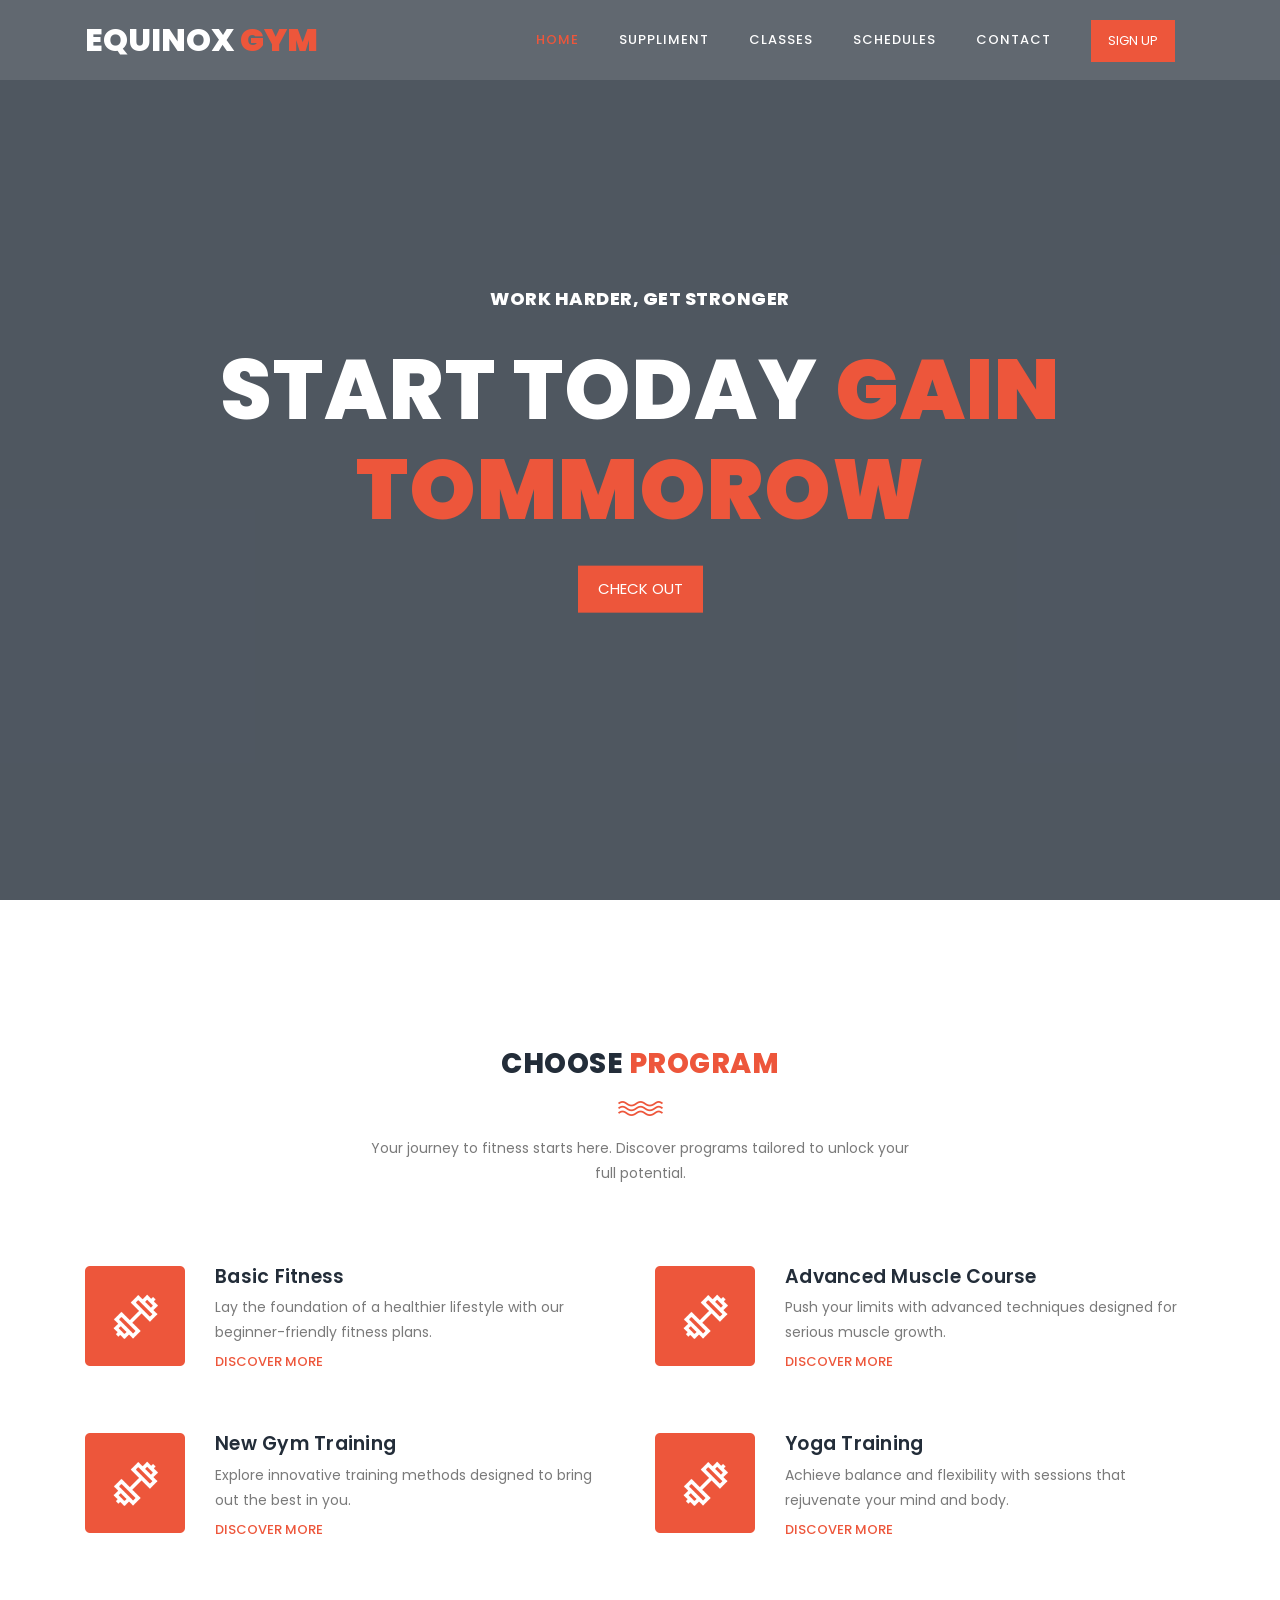
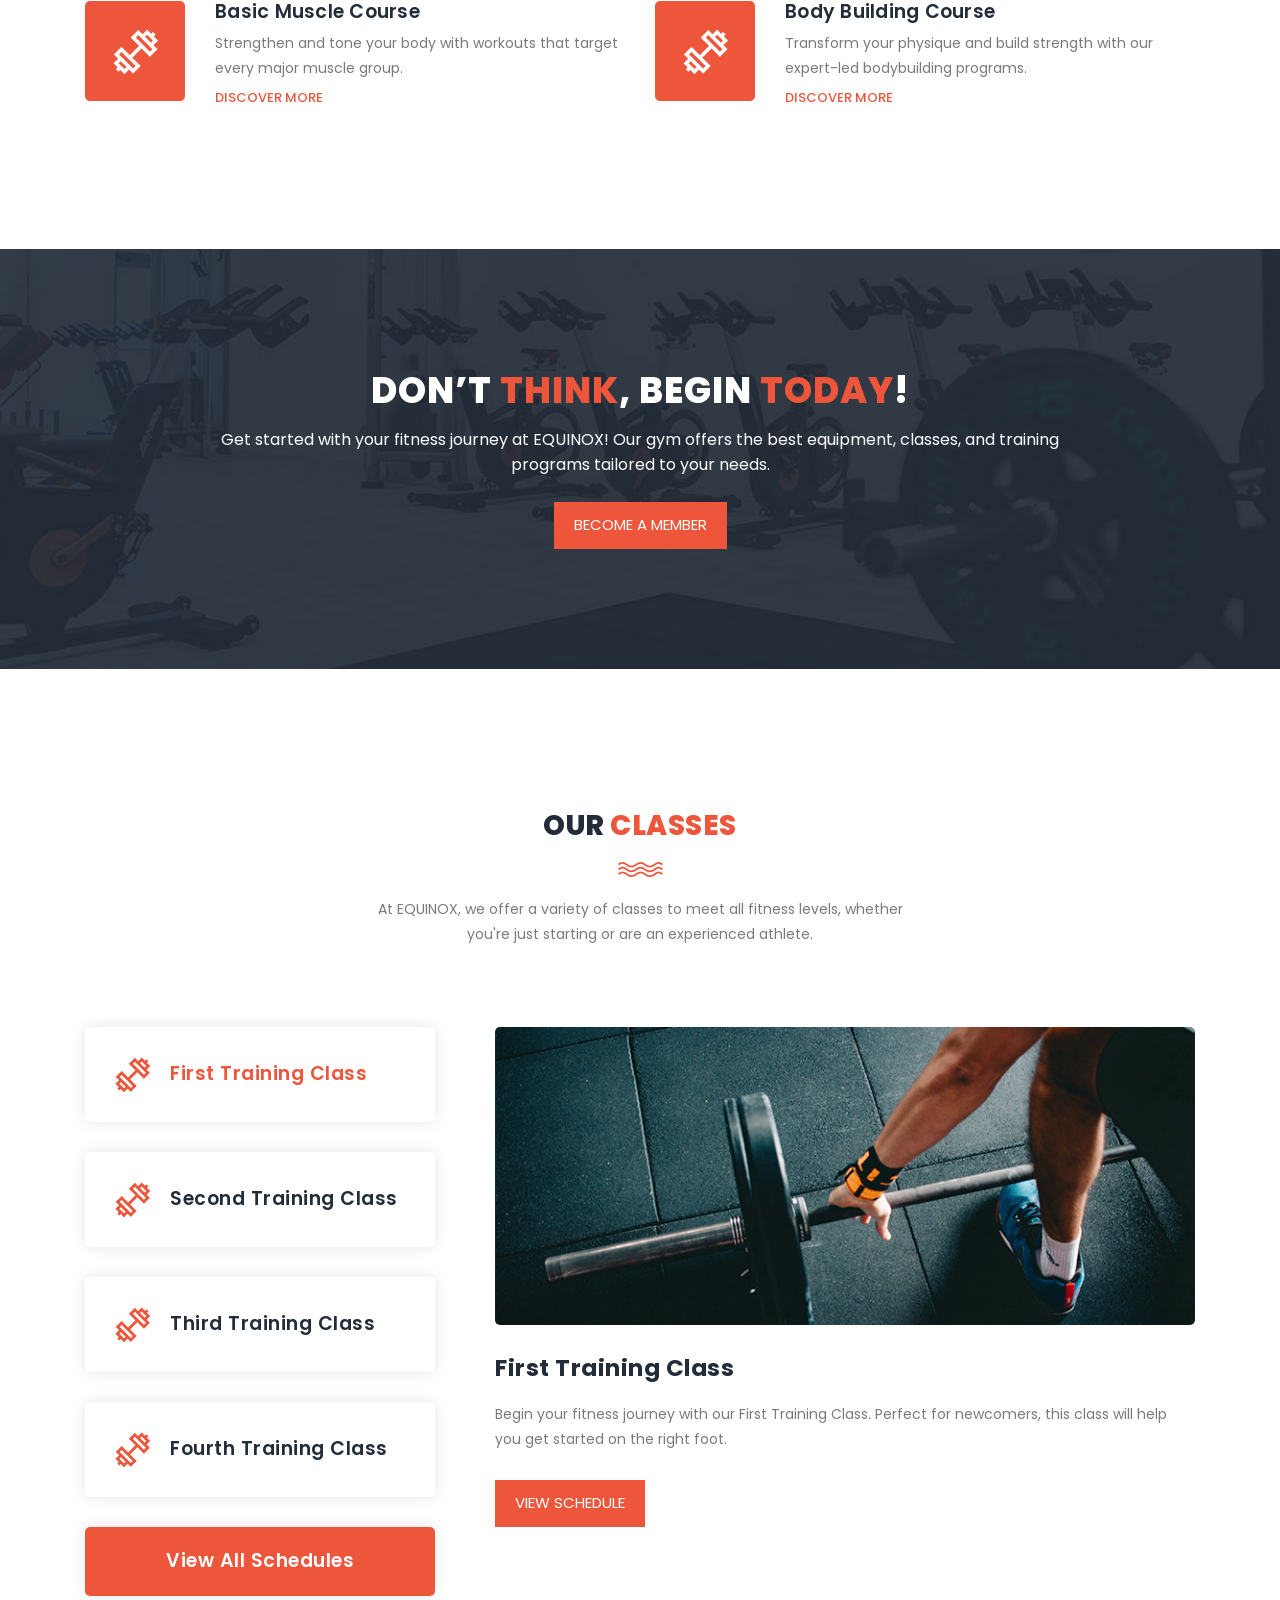
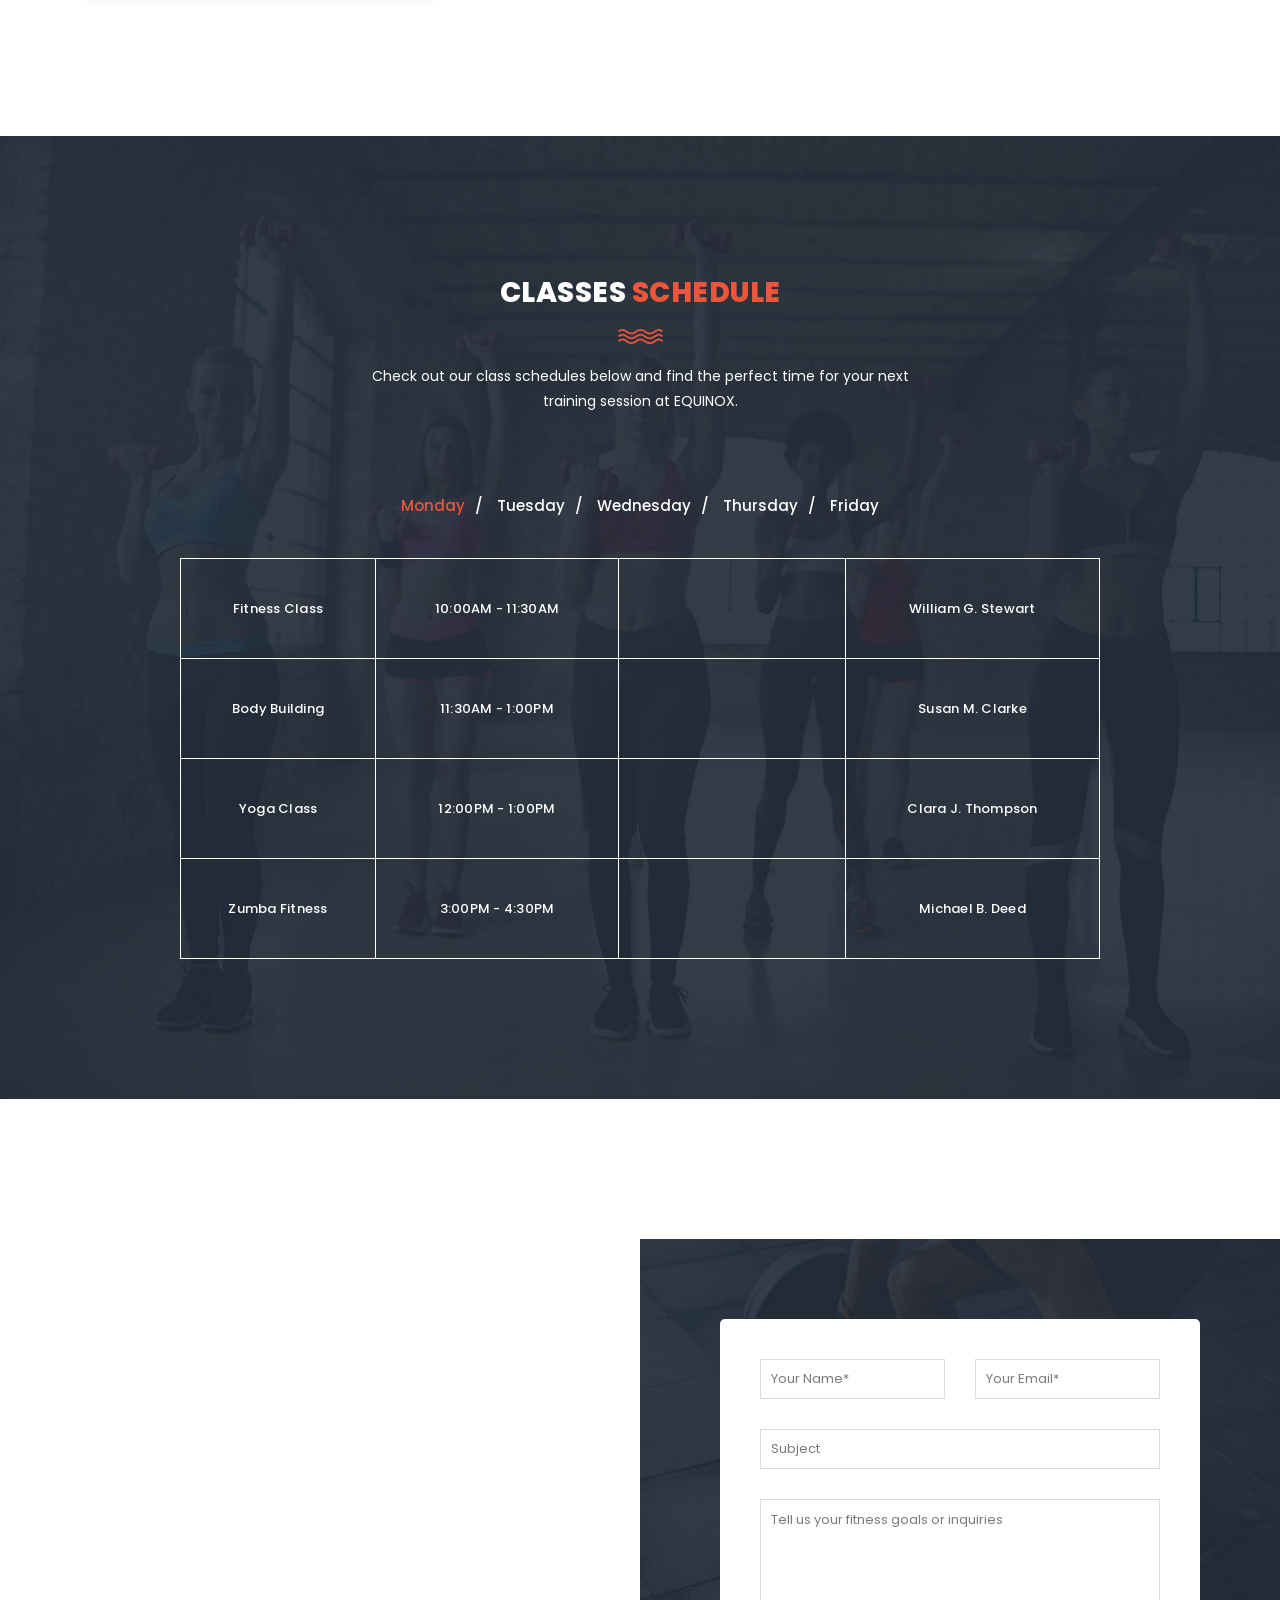
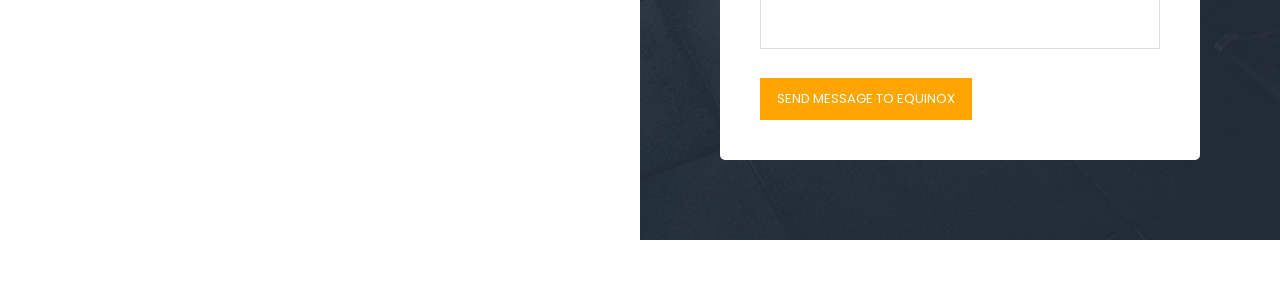
<file: GYM/index.html>
<!DOCTYPE html>
<html lang="en">

  <head>

    <meta charset="utf-8">
    <meta name="viewport" content="width=device-width, initial-scale=1, shrink-to-fit=no">
    <meta name="description" content="">
    <meta name="author" content="">
    <link href="https://fonts.googleapis.com/css?family=Poppins:100,100i,200,200i,300,300i,400,400i,500,500i,600,600i,700,700i,800,800i,900,900i&display=swap" rel="stylesheet">

    <title>EQUINOX GYM </title>

    <!-- Additional CSS Files -->
    <link rel="stylesheet" type="text/css" href="assets/css/bootstrap.min.css">

    <link rel="stylesheet" type="text/css" href="assets/css/font-awesome.css">

    <link rel="stylesheet" href="assets/css/templatemo-training-studio.css">

    </head>
    
    <body>
    
    <!-- ***** Preloader Start ***** -->
    <div id="js-preloader" class="js-preloader">
      <div class="preloader-inner">
        <span class="dot"></span>
        <div class="dots">
          <span></span>
          <span></span>
          <span></span>
        </div>
      </div>
    </div>
    <!-- ***** Preloader End ***** -->
    
    
    <!-- ***** Header Area Start ***** -->
    <header class="header-area header-sticky">
        <div class="container">
            <div class="row">
                <div class="col-12">
                    <nav class="main-nav">
                        <!-- ***** Logo Start ***** -->
                        <a href="index.html" class="logo">EQUINOX<em> Gym</em></a>
                        <!-- ***** Logo End ***** -->
                        <!-- ***** Menu Start ***** -->
                        <ul class="nav">
                            <li class="scroll-to-section"><a href="#top" class="active">Home</a></li>
                            <li class="scroll-to-section"><a href="suppliment\pro-master\index.html">Suppliment</a></li>
                            <li class="scroll-to-section"><a href="D:\MainProject\GYM\GYM\Addimission.html">Classes</a></li>
                            <li class="scroll-to-section"><a href="#schedule">Schedules</a></li>
                            <li class="scroll-to-section"><a href="#contact-us">Contact</a></li> 
                            <li class="main-button"><a href="Addimission.html">Sign Up</a></li>
                        </ul>        
                        <a class='menu-trigger'>
                            <span>Menu</span>
                        </a>
                        <!-- ***** Menu End ***** -->
                    </nav>
                </div>
            </div>
        </div>
    </header>
    <!-- ***** Header Area End ***** -->

    <!-- ***** Main Banner Area Start ***** -->
    <div class="main-banner" id="top">
        <video autoplay muted loop id="bg-video">
            <source src="assets/images/gym-video.mp4" type="video/mp4" />
        </video>

        <div class="video-overlay header-text">
            <div class="caption">
                <h6>work harder, get stronger</h6>
                <h2>Start Today <em>Gain Tommorow</em></h2>
                <div class="main-button scroll-to-section">
                    <a href="#features">Check Out</a>
                </div>
            </div>
        </div>
    </div>
    <!-- ***** Main Banner Area End ***** -->


<!-- ***** Features Item Start ***** -->
 <section class="section" id="features">
    <div class="container">
        <div class="row">
            <div class="col-lg-6 offset-lg-3">
                <div class="section-heading">
                    <h2>Choose <em>Program</em></h2>
                    <img src="assets/images/line-dec.png" alt="waves">
                    <p>Your journey to fitness starts here. Discover programs tailored to unlock your full potential.</p>
                </div>
            </div>
            <div class="col-lg-6">
                <ul class="features-items">
                    <li class="feature-item">
                        <div class="left-icon">
                            <img src="assets/images/features-first-icon.png" alt="Basic Fitness">
                        </div>
                        <div class="right-content">
                            <h4>Basic Fitness</h4>
                            <p>Lay the foundation of a healthier lifestyle with our beginner-friendly fitness plans.</p>
                            <a href="#" class="text-button">Discover More</a>
                        </div>
                    </li>
                    <li class="feature-item">
                        <div class="left-icon">
                            <img src="assets/images/features-first-icon.png" alt="New Gym Training">
                        </div>
                        <div class="right-content">
                            <h4>New Gym Training</h4>
                            <p>Explore innovative training methods designed to bring out the best in you.</p>
                            <a href="#" class="text-button">Discover More</a>
                        </div>
                    </li>
                    <li class="feature-item">
                        <div class="left-icon">
                            <img src="assets/images/features-first-icon.png" alt="Basic Muscle Course">
                        </div>
                        <div class="right-content">
                            <h4>Basic Muscle Course</h4>
                            <p>Strengthen and tone your body with workouts that target every major muscle group.</p>
                            <a href="#" class="text-button">Discover More</a>
                        </div>
                    </li>
                </ul>
            </div>
            <div class="col-lg-6">
                <ul class="features-items">
                    <li class="feature-item">
                        <div class="left-icon">
                            <img src="assets/images/features-first-icon.png" alt="Advanced Muscle Course">
                        </div>
                        <div class="right-content">
                            <h4>Advanced Muscle Course</h4>
                            <p>Push your limits with advanced techniques designed for serious muscle growth.</p>
                            <a href="#" class="text-button">Discover More</a>
                        </div>
                    </li>
                    <li class="feature-item">
                        <div class="left-icon">
                            <img src="assets/images/features-first-icon.png" alt="Yoga Training">
                        </div>
                        <div class="right-content">
                            <h4>Yoga Training</h4>
                            <p>Achieve balance and flexibility with sessions that rejuvenate your mind and body.</p>
                            <a href="#" class="text-button">Discover More</a>
                        </div>
                    </li>
                    <li class="feature-item">
                        <div class="left-icon">
                            <img src="assets/images/features-first-icon.png" alt="Body Building Course">
                        </div>
                        <div class="right-content">
                            <h4>Body Building Course</h4>
                            <p>Transform your physique and build strength with our expert-led bodybuilding programs.</p>
                            <a href="#" class="text-button">Discover More</a>
                        </div>
                    </li>
                </ul>
            </div>
        </div>
    </div>
</section>

<!-- ***** Features Item End ***** -->

<!-- ***** Call to Action Start ***** -->
<section class="section" id="call-to-action">
    <div class="container">
        <div class="row">
            <div class="col-lg-10 offset-lg-1">
                <div class="cta-content">
                    <h2>Don’t <em>think</em>, begin <em>today</em>!</h2>
                    <p>Get started with your fitness journey at EQUINOX! Our gym offers the best equipment, classes, and training programs tailored to your needs.</p>
                    <div class="main-button scroll-to-section">
                        <a href="Addimission.html" class="animated-link">Become a member</a>
                    </div>
                </div>
            </div>
        </div>
    </div>
</section>
<!-- ***** Call to Action End ***** -->

<script>
    // Add animation on navigation
    document.querySelectorAll('.animated-link').forEach(link => {
        link.addEventListener('click', (e) => {
            e.preventDefault();
            const target = e.currentTarget.getAttribute('href');

            document.body.style.opacity = '0'; // Fade-out effect
            setTimeout(() => {
                window.location.href = target;
            }, 500); // Delay navigation for animation
        });
    });
</script>


<!-- JavaScript for Form Submission and Navigation -->
<script>
// Import the functions you need from the SDKs you need
import { initializeApp } from "firebase/app";
import { getAnalytics } from "firebase/analytics";
// TODO: Add SDKs for Firebase products that you want to use
// https://firebase.google.com/docs/web/setup#available-libraries

// Your web app's Firebase configuration
// For Firebase JS SDK v7.20.0 and later, measurementId is optional
const firebaseConfig = {
  apiKey: "AIzaSyBq_PyPgxIiVeeDfpbbzDhmp_deIf9uAe4",
  authDomain: "equinox-gym.firebaseapp.com",
  databaseURL: "https://equinox-gym-default-rtdb.firebaseio.com",
  projectId: "equinox-gym",
  storageBucket: "equinox-gym.firebasestorage.app",
  messagingSenderId: "415549063164",
  appId: "1:415549063164:web:d7451b5b810a1583db3c79",
  measurementId: "G-YXN3BJ2KM8"
};

// Initialize Firebase
const app = initializeApp(firebaseConfig);
const analytics = getAnalytics(app);
    function handleFormSubmit() {
        alert('Thank you for joining EQUINOX! Your form has been submitted successfully.');
        return false; // Prevent form submission for demonstration
    }

    function navigateHome() {
        window.location.href = "#"; // Replace '#' with the home page URL
    }
</script>

<!-- ***** Call to Action End ***** -->

<!-- ***** Our Classes Start ***** -->
<section class="section" id="our-classes">
    <div class="container">
        <div class="row">
            <div class="col-lg-6 offset-lg-3">
                <div class="section-heading">
                    <h2>Our <em>Classes</em></h2>
                    <img src="assets/images/line-dec.png" alt="">
                    <p>At EQUINOX, we offer a variety of classes to meet all fitness levels, whether you're just starting or are an experienced athlete.</p>
                </div>
            </div>
        </div>
        <div class="row" id="tabs">
            <div class="col-lg-4">
                <ul>
                    <li><a href='#tabs-1'><img src="assets/images/tabs-first-icon.png" alt="">First Training Class</a></li>
                    <li><a href='#tabs-2'><img src="assets/images/tabs-first-icon.png" alt="">Second Training Class</a></li>
                    <li><a href='#tabs-3'><img src="assets/images/tabs-first-icon.png" alt="">Third Training Class</a></li>
                    <li><a href='#tabs-4'><img src="assets/images/tabs-first-icon.png" alt="">Fourth Training Class</a></li>
                    <div class="main-rounded-button"><a href="#">View All Schedules</a></div>
                </ul>
            </div>
            <div class="col-lg-8">
                <section class='tabs-content'>
                    <article id='tabs-1'>
                        <img src="assets/images/training-image-01.jpg" alt="First Class">
                        <h4>First Training Class</h4>
                        <p>Begin your fitness journey with our First Training Class. Perfect for newcomers, this class will help you get started on the right foot.</p>
                        <div class="main-button">
                            <a href="gym1\index.html">View Schedule</a>
                        </div>
                    </article>
                    <article id='tabs-2'>
                        <img src="assets/images/training-image-02.jpg" alt="Second Training">
                        <h4>Second Training Class</h4>
                        <p>This class is designed for intermediate fitness enthusiasts. Take your workout to the next level and push your limits.</p>
                        <div class="main-button">
                           <a href="gym1\index.html">View Schedule</a>
                        </div>
                    </article>
                    <article id='tabs-3'>
                        <img src="assets/images/training-image-03.jpg" alt="Third Class">
                        <h4>Third Training Class</h4>
                        <p>For the advanced athletes, this class focuses on intensive strength and conditioning exercises to help you maximize your potential.</p>
                        <div class="main-button">
                            <a href="gym1\index.html">View Schedule</a>
                        </div>
                    </article>
                    <article id='tabs-4'>
                        <img src="assets/images/training-image-04.jpg" alt="Fourth Training">
                        <h4>Fourth Training Class</h4>
                        <p>Our most challenging class, perfect for seasoned athletes looking to push their body to the limits with high-intensity workouts.</p>
                        <div class="main-button">
                            <a href="gym1\index.html">View Schedule</a>
                        </div>
                    </article>
                </section>
            </div>
        </div>
    </div>
</section>
<!-- ***** Our Classes End ***** -->

<section class="section" id="schedule">
    <div class="container">
        <div class="row">
            <div class="col-lg-6 offset-lg-3">
                <div class="section-heading dark-bg">
                    <h2>Classes <em>Schedule</em></h2>
                    <img src="assets/images/line-dec.png" alt="">
                    <p>Check out our class schedules below and find the perfect time for your next training session at EQUINOX.</p>
                </div>
            </div>
        </div>
        <div class="row">
            <div class="col-lg-12">
                <div class="filters">
                    <ul class="schedule-filter">
                        <li class="active" data-tsfilter="monday">Monday</li>
                        <li data-tsfilter="tuesday">Tuesday</li>
                        <li data-tsfilter="wednesday">Wednesday</li>
                        <li data-tsfilter="thursday">Thursday</li>
                        <li data-tsfilter="friday">Friday</li>
                    </ul>
                </div>
            </div>
            <div class="col-lg-10 offset-lg-1">
                <div class="schedule-table filtering">
                    <table>
                        <tbody>
                            <tr>
                                <td class="day-time">Fitness Class</td>
                                <td class="monday ts-item show" data-tsmeta="monday">10:00AM - 11:30AM</td>
                                <td class="tuesday ts-item" data-tsmeta="tuesday">2:00PM - 3:30PM</td>
                                <td>William G. Stewart</td>
                            </tr>
                            <tr>
                                <td class="day-time">Body Building</td>
                                <td class="monday ts-item show" data-tsmeta="monday">11:30AM - 1:00PM</td>
                                <td class="tuesday ts-item" data-tsmeta="tuesday">12:00PM - 1:30PM</td>
                                <td>Susan M. Clarke</td>
                            </tr>
                            <tr>
                                <td class="day-time">Yoga Class</td>
                                <td class="monday ts-item show" data-tsmeta="monday">12:00PM - 1:00PM</td>
                                <td class="tuesday ts-item" data-tsmeta="tuesday">3:00PM - 4:00PM</td>
                                <td>Clara J. Thompson</td>
                            </tr>
                            <tr>
                                <td class="day-time">Zumba Fitness</td>
                                <td class="monday ts-item show" data-tsmeta="monday">3:00PM - 4:30PM</td>
                                <td class="tuesday ts-item" data-tsmeta="tuesday">4:00PM - 5:00PM</td>
                                <td>Michael B. Deed</td>
                            </tr>
                        </tbody>
                    </table>
                </div>
            </div>
        </div>
    </div>
</section>
    <!-- ***** Testimonials Ends ***** -->
<!-- ***** Contact Us Area Starts ***** -->
<!-- ***** Contact Us Area Starts ***** -->
<section class="section" id="contact-us">
    <div class="container-fluid">
        <div class="row">
            <div class="col-lg-6 col-md-6 col-xs-12">
                <div id="map">
                  <iframe 
    src="https://maps.google.com/maps?q=Ratnagiri,+Maharashtra,+India+415612&t=&z=13&ie=UTF8&iwloc=&output=embed" 
    width="100%" 
    height="600px" 
    frameborder="0" 
    style="border:0" 
    allowfullscreen>
</iframe>
                </div>
            </div>
            <div class="col-lg-6 col-md-6 col-xs-12">
                <div class="contact-form">
                    <form id="contact" action="" method="post" onsubmit="return showPopup();">
                      <div class="row">
                        <div class="col-md-6 col-sm-12">
                          <fieldset>
                            <input name="name" type="text" id="name" placeholder="Your Name*" required="">
                          </fieldset>
                        </div>
                        <div class="col-md-6 col-sm-12">
                          <fieldset>
                            <input name="email" type="text" id="email" pattern="[^ @]*@[^ @]*" placeholder="Your Email*" required="">
                          </fieldset>
                        </div>
                        <div class="col-md-12 col-sm-12">
                          <fieldset>
                            <input name="subject" type="text" id="subject" placeholder="Subject">
                          </fieldset>
                        </div>
                        <div class="col-lg-12">
                          <fieldset>
                            <textarea name="message" rows="6" id="message" placeholder="Tell us your fitness goals or inquiries" required=""></textarea>
                          </fieldset>
                        </div>
                        <div class="col-lg-12">
                          <fieldset>
                            <button type="submit" id="form-submit" class="main-button" style="background-color: orange;">Send Message to EQUINOX</button>
                          </fieldset>
                        </div>
                      </div>
                    </form>
                </div>
            </div>
        </div>
    </div>
</section>

<!-- Popup Box -->
<div id="popup-box" style="display: none; position: fixed; top: 50%; left: 50%; transform: translate(-50%, -50%); background: #ffcccb; padding: 20px; box-shadow: 0 4px 8px rgba(0,0,0,0.2); z-index: 9999; text-align: center; border-radius: 8px;">
    <h3 style="margin-bottom: 10px; color: #d35400;">Thank You!</h3>
    <p style="color: #2c3e50;">Your fitness journey starts now. We have received your message successfully!</p>
    <button onclick="closePopup()" style="margin-top: 15px; padding: 10px 20px; background-color: orange; color: #fff; border: none; border-radius: 4px; cursor: pointer;">Close</button>
</div>
<div id="popup-overlay" style="display: none; position: fixed; top: 0; left: 0; width: 100%; height: 100%; background: rgba(0,0,0,0.5); z-index: 9998;"></div>

<script>
  function showPopup() {
    document.getElementById('popup-box').style.display = 'block';
    document.getElementById('popup-overlay').style.display = 'block';
    return false; // Prevent form submission
  }

  function closePopup() {
    document.getElementById('popup-box').style.display = 'none';
    document.getElementById('popup-overlay').style.display = 'none';
  }
</script>

<!-- ***** Contact Us Area Ends ***** -->
 
    <!-- ***** Footer Start ***** -->
    <footer>
        <div class="container">
            <div class="row">
                <div class="col-lg-12">
                    <!-- You shall support us a little via PayPal to info@templatemo.com -->
                </div>
            </div>
        </div>
    </footer>

    <!-- jQuery -->
    <script src="assets/js/jquery-2.1.0.min.js"></script>

    <!-- Bootstrap -->
    <script src="assets/js/popper.js"></script>
    <script src="assets/js/bootstrap.min.js"></script>

    <!-- Plugins -->
    <script src="assets/js/scrollreveal.min.js"></script>
    <script src="assets/js/waypoints.min.js"></script>
    <script src="assets/js/jquery.counterup.min.js"></script>
    <script src="assets/js/imgfix.min.js"></script> 
    <script src="assets/js/mixitup.js"></script> 
    <script src="assets/js/accordions.js"></script>
    
    <!-- Global Init -->
    <script src="assets/js/custom.js"></script>

  </body>
</html>
</file>
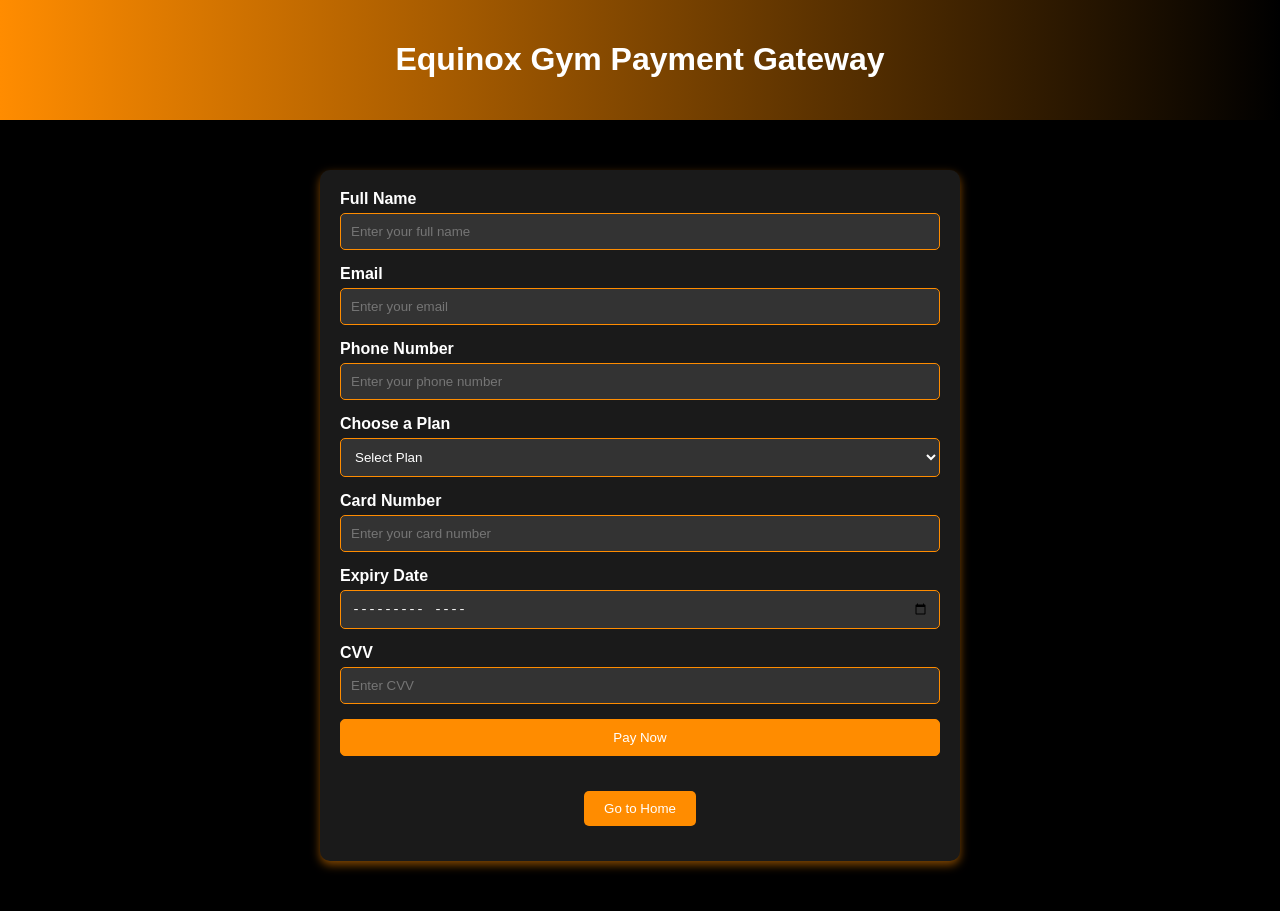
<file: GYM/payment.html>
<!DOCTYPE html>
<html lang="en">
<head>
    <meta charset="UTF-8">
    <meta name="viewport" content="width=device-width, initial-scale=1.0">
    <title>Equinox Gym Payment Gateway</title>
    <style>
        body {
            margin: 0;
            font-family: Arial, sans-serif;
            background-color: #000;
            color: #fff;
        }

        header {
            text-align: center;
            padding: 20px;
            background: linear-gradient(to right, #ff8c00, #000);
        }

        header h1 {
            color: #fff;
        }

        .container {
            max-width: 600px;
            margin: 50px auto;
            background-color: #1a1a1a;
            padding: 20px;
            border-radius: 10px;
            box-shadow: 0 4px 10px rgba(255, 140, 0, 0.5);
        }

        form {
            display: flex;
            flex-direction: column;
        }

        label {
            margin-bottom: 5px;
            font-weight: bold;
        }

        input, select, button {
            margin-bottom: 15px;
            padding: 10px;
            border: 1px solid #ff8c00;
            border-radius: 5px;
            background-color: #333;
            color: #fff;
        }

        input:focus, select:focus {
            border-color: #ffa500;
            outline: none;
        }

        button {
            background-color: #ff8c00;
            cursor: pointer;
        }

        button:hover {
            background-color: #ffa500;
        }

        .popup {
            position: fixed;
            top: 50%;
            left: 50%;
            transform: translate(-50%, -50%);
            background-color: #1a1a1a;
            color: #fff;
            padding: 20px;
            border-radius: 10px;
            box-shadow: 0 4px 10px rgba(255, 140, 0, 0.8);
            display: none;
            text-align: center;
        }

        .popup button {
            margin-top: 20px;
        }

        .navigation {
            text-align: center;
            margin-top: 20px;
        }

        .navigation button {
            padding: 10px 20px;
            background-color: #ff8c00;
            color: #fff;
            border: none;
            border-radius: 5px;
            cursor: pointer;
        }

        .navigation button:hover {
            background-color: #ffa500;
        }
    </style>
</head>
<body>

<header>
    <h1>Equinox Gym Payment Gateway</h1>
</header>

<div class="container">
    <form id="paymentForm">
        <label for="fullName">Full Name</label>
        <input type="text" id="fullName" name="fullName" placeholder="Enter your full name" required pattern="[A-Za-z ]{3,}" title="Only letters allowed">

        <label for="email">Email</label>
        <input type="email" id="email" name="email" placeholder="Enter your email" required>

        <label for="phone">Phone Number</label>
        <input type="tel" id="phone" name="phone" placeholder="Enter your phone number" required pattern="\d{10}" title="Enter a valid 10-digit phone number">

        <label for="plan">Choose a Plan</label>
        <select id="plan" name="plan" required>
            <option value="">Select Plan</option>
            <option value="basic">Basic - $50/month</option>
            <option value="premium">Premium - $80/month</option>
            <option value="elite">Elite - $100/month</option>
        </select>

        <label for="cardNumber">Card Number</label>
        <input type="text" id="cardNumber" name="cardNumber" placeholder="Enter your card number" required pattern="\d{16}" title="Enter a valid 16-digit card number">

        <label for="expiry">Expiry Date</label>
        <input type="month" id="expiry" name="expiry" required>

        <label for="cvv">CVV</label>
        <input type="text" id="cvv" name="cvv" placeholder="Enter CVV" required pattern="\d{3}" title="Enter a valid 3-digit CVV">

        <button type="submit">Pay Now</button>
    </form>

    <div class="navigation">
        <button onclick="navigateToHome()">Go to Home</button>
    </div>
</div>

<div class="popup" id="popup">
    <h2>Payment Successful!</h2>
    <p>Thank you for your payment. Your membership at Equinox Gym is now active.</p>
    <button onclick="closePopup()">Close</button>
</div>

<script>
    const paymentForm = document.getElementById('paymentForm');
    const popup = document.getElementById('popup');

    paymentForm.addEventListener('submit', (e) => {
        e.preventDefault();
        popup.style.display = 'block';
    });

    function closePopup() {
        popup.style.display = 'none';
        paymentForm.reset();
    }

    function navigateToHome() {
        window.location.href = 'index.html'; // Replace with the actual path to your home page.
    }
</script>

</body>
</html>
</file>
<file: GYM/assets/css/templatemo-training-studio.css>
/*

TemplateMo 548 Training Studio

https://templatemo.com/tm-548-training-studio

*/

/* ---------------------------------------------
Table of contents
------------------------------------------------
01. font & reset css
02. reset
03. global styles
04. header
05. banner
06. features
07. testimonials
08. contact
09. footer
10. preloader
11. search
12. portfolio

--------------------------------------------- */
/* 
---------------------------------------------
font & reset css
--------------------------------------------- 
*/
@import url("https://fonts.googleapis.com/css?family=Poppins:100,100i,200,200i,300,300i,400,400i,500,500i,600,600i,700,700i,800,800i,900,900i");
/* 
---------------------------------------------
reset
--------------------------------------------- 
*/
html, body, div, span, applet, object, iframe, h1, h2, h3, h4, h5, h6, p, blockquote, div
pre, a, abbr, acronym, address, big, cite, code, del, dfn, em, font, img, ins, kbd, q,
s, samp, small, strike, strong, sub, sup, tt, var, b, u, i, center, dl, dt, dd, ol, ul, li,
figure, header, nav, section, article, aside, footer, figcaption {
  margin: 0;
  padding: 0;
  border: 0;
  outline: 0;
}

.clearfix:after {
  content: ".";
  display: block;
  clear: both;
  visibility: hidden;
  line-height: 0;
  height: 0;
}

.clearfix {
  display: inline-block;
}

html[xmlns] .clearfix {
  display: block;
}

* html .clearfix {
  height: 1%;
}

ul, li {
  padding: 0;
  margin: 0;
  list-style: none;
}

header, nav, section, article, aside, footer, hgroup {
  display: block;
}

* {
  box-sizing: border-box;
}

html, body {
  font-family: 'Poppins', sans-serif;
  font-weight: 400;
  background-color: #fff;
  font-size: 16px;
  -ms-text-size-adjust: 100%;
  -webkit-font-smoothing: antialiased;
  -moz-osx-font-smoothing: grayscale;
}

a {
  text-decoration: none !important;
}

h1, h2, h3, h4, h5, h6 {
  margin-top: 0px;
  margin-bottom: 0px;
}

ul {
  margin-bottom: 0px;
}

p {
  font-size: 14px;
  line-height: 25px;
  color: #7a7a7a;
}

/* 
---------------------------------------------
global styles
--------------------------------------------- 
*/
html,
body {
  background: #fff;
  font-family: 'Poppins', sans-serif;
}

::selection {
  background: #ed563b;
  color: #fff;
}

::-moz-selection {
  background: #ed563b;
  color: #fff;
}

@media (max-width: 991px) {
  html, body {
    overflow-x: hidden;
  }
  .mobile-top-fix {
    margin-top: 30px;
    margin-bottom: 0px;
  }
  .mobile-bottom-fix {
    margin-bottom: 30px;
  }
  .mobile-bottom-fix-big {
    margin-bottom: 60px;
  }
}

.section-heading {
  text-align: center;
  margin-top: 140px;
  margin-bottom: 80px;
}

.section-heading h2 {
  font-size: 28px;
  font-weight: 800;
  color: #232d39;
  text-transform: uppercase;
  letter-spacing: 0.5px;
  margin-top: 0px;
  margin-bottom: 0px;
}

.section-heading h2 em {
  font-style: normal;
  color: #ed563b;
}

.section-heading img {
  margin: 20px auto;
}

.dark-bg h2 {
  color: #fff;
}

.dark-bg p {
  color: #fff;
}

.main-button a {
  display: inline-block;
  font-size: 15px;
  padding: 12px 20px;
  background-color: #ed563b;
  color: #fff;
  text-align: center;
  font-weight: 400;
  text-transform: uppercase;
  transition: all .3s;
}

.main-button a:hover {
  background-color: #f9735b;
}


/* 
---------------------------------------------
header
--------------------------------------------- 
*/

.background-header {
  background: rgba(250,250,250,0.99) !important;
  height: 80px!important;
  position: fixed!important;
  top: 0px;
  left: 0px;
  right: 0px;
  box-shadow: 0px 0px 10px rgba(0,0,0,0.15)!important;
}

.background-header .logo,
.background-header .main-nav .nav li a {
  color: #232d39!important;
}

.background-header .main-nav .nav li:last-child a {
  color: #fff !important;
}

.background-header .main-nav .nav li:last-child a:hover {
  color: #fff!important;
}

.background-header .main-nav .nav li:hover a {
  color: #ed563b!important;
}

.background-header .nav li a.active {
  color: #ed563b!important;
}

.header-area {
  position: absolute;
  top: 0px;
  left: 0px;
  right: 0px;
  z-index: 100;
  height: 80px;
  background: rgba(250,250,250,0.1);
  -webkit-transition: all .5s ease 0s;
  -moz-transition: all .5s ease 0s;
  -o-transition: all .5s ease 0s;
  transition: all .5s ease 0s;
}

.header-area .main-nav {
  min-height: 80px;
  background: transparent;
}

.header-area .main-nav .logo {
  line-height: 80px;
  color: #fff;
  font-size: 32px;
  font-weight: 800;
  text-transform: uppercase;
  float: left;
  -webkit-transition: all 0.3s ease 0s;
  -moz-transition: all 0.3s ease 0s;
  -o-transition: all 0.3s ease 0s;
  transition: all 0.3s ease 0s;
}

.header-area .main-nav .logo em {
  font-style: normal;
  color: #ed563b;
  font-weight: 900;
}

.header-area .main-nav .nav {
  float: right;
  margin-top: 27px;
  margin-right: 0px;
  background-color: transparent;
  -webkit-transition: all 0.3s ease 0s;
  -moz-transition: all 0.3s ease 0s;
  -o-transition: all 0.3s ease 0s;
  transition: all 0.3s ease 0s;
  position: relative;
  z-index: 999;
}

.header-area .main-nav .nav li {
  padding-left: 20px;
  padding-right: 20px;
}

.header-area .main-nav .nav li a {
  display: block;
  font-weight: 500;
  font-size: 13px;
  color: #7a7a7a;
  text-transform: uppercase;
  -webkit-transition: all 0.3s ease 0s;
  -moz-transition: all 0.3s ease 0s;
  -o-transition: all 0.3s ease 0s;
  transition: all 0.3s ease 0s;
  height: 40px;
  line-height: 40px;
  border: transparent;
  letter-spacing: 1px;
}

.header-area .main-nav .nav li a {
  color: #fff;
}

.header-area .main-nav .nav li:last-child a {
  display: inline-block;
  font-size: 13px;
  padding: 11px 17px;
  background-color: #ed563b;
  color: #fff;
  text-align: center;
  font-weight: 400;
  letter-spacing: 0px;
  text-transform: uppercase;
  transition: all .3s;
  height: auto;
  line-height: 20px;
}

.header-area .main-nav .nav li:last-child a:hover {
  background-color: #f9735b;
  opacity: 1;
}

.header-area .main-nav .nav li:hover a,
.header-area .main-nav .nav li a.active {
  color: #ed563b!important;
  opacity: 1;
}

.background-header .main-nav .nav li:hover a,
.background-header .main-nav .nav li a.active {
  color: #ed563b!important;
  opacity: 1;
}

.header-area .main-nav .menu-trigger {
  cursor: pointer;
  display: block;
  position: absolute;
  top: 23px;
  width: 32px;
  height: 40px;
  text-indent: -9999em;
  z-index: 99;
  right: 40px;
  display: none;
}

.header-area .main-nav .menu-trigger span,
.header-area .main-nav .menu-trigger span:before,
.header-area .main-nav .menu-trigger span:after {
  -moz-transition: all 0.4s;
  -o-transition: all 0.4s;
  -webkit-transition: all 0.4s;
  transition: all 0.4s;
  background-color: #1e1e1e;
  display: block;
  position: absolute;
  width: 30px;
  height: 2px;
  left: 0;
}

.background-header .main-nav .menu-trigger span,
.background-header .main-nav .menu-trigger span:before,
.background-header .main-nav .menu-trigger span:after {
  background-color: #1e1e1e;
}

.header-area .main-nav .menu-trigger span:before,
.header-area .main-nav .menu-trigger span:after {
  -moz-transition: all 0.4s;
  -o-transition: all 0.4s;
  -webkit-transition: all 0.4s;
  transition: all 0.4s;
  background-color: #1e1e1e;
  display: block;
  position: absolute;
  width: 30px;
  height: 2px;
  left: 0;
  width: 75%;
}

.background-header .main-nav .menu-trigger span:before,
.background-header .main-nav .menu-trigger span:after {
  background-color: #1e1e1e;
}

.header-area .main-nav .menu-trigger span:before,
.header-area .main-nav .menu-trigger span:after {
  content: "";
}

.header-area .main-nav .menu-trigger span {
  top: 16px;
}

.header-area .main-nav .menu-trigger span:before {
  -moz-transform-origin: 33% 100%;
  -ms-transform-origin: 33% 100%;
  -webkit-transform-origin: 33% 100%;
  transform-origin: 33% 100%;
  top: -10px;
  z-index: 10;
}

.header-area .main-nav .menu-trigger span:after {
  -moz-transform-origin: 33% 0;
  -ms-transform-origin: 33% 0;
  -webkit-transform-origin: 33% 0;
  transform-origin: 33% 0;
  top: 10px;
}

.header-area .main-nav .menu-trigger.active span,
.header-area .main-nav .menu-trigger.active span:before,
.header-area .main-nav .menu-trigger.active span:after {
  background-color: transparent;
  width: 100%;
}

.header-area .main-nav .menu-trigger.active span:before {
  -moz-transform: translateY(6px) translateX(1px) rotate(45deg);
  -ms-transform: translateY(6px) translateX(1px) rotate(45deg);
  -webkit-transform: translateY(6px) translateX(1px) rotate(45deg);
  transform: translateY(6px) translateX(1px) rotate(45deg);
  background-color: #1e1e1e;
}

.background-header .main-nav .menu-trigger.active span:before {
  background-color: #1e1e1e;
}

.header-area .main-nav .menu-trigger.active span:after {
  -moz-transform: translateY(-6px) translateX(1px) rotate(-45deg);
  -ms-transform: translateY(-6px) translateX(1px) rotate(-45deg);
  -webkit-transform: translateY(-6px) translateX(1px) rotate(-45deg);
  transform: translateY(-6px) translateX(1px) rotate(-45deg);
  background-color: #1e1e1e;
}

.background-header .main-nav .menu-trigger.active span:after {
  background-color: #1e1e1e;
}

.header-area.header-sticky {
  min-height: 80px;
}

.header-area.header-sticky .nav {
  margin-top: 20px !important;
}

.header-area.header-sticky .nav li a.active {
  color: #ed563b;
}

@media (max-width: 1200px) {
  .header-area .main-nav .nav li {
    padding-left: 12px;
    padding-right: 12px;
  }
  .header-area .main-nav:before {
    display: none;
  }
}

@media (max-width: 767px) {
  .header-area .main-nav .logo {
    color: #1e1e1e;
  }
  .header-area.header-sticky .nav li a:hover,
  .header-area.header-sticky .nav li a.active {
    color: #ed563b!important;
    opacity: 1;
  }
  .header-area {
    background-color: #f7f7f7;
    padding: 0px 15px;
    height: 80px;
    box-shadow: none;
    text-align: center;
  }
  .header-area .container {
    padding: 0px;
  }
  .header-area .logo {
    margin-left: 30px;
  }
  .header-area .menu-trigger {
    display: block !important;
  }
  .header-area .main-nav {
    overflow: hidden;
  }
  .header-area .main-nav .nav {
    float: none;
    width: 100%;
    display: none;
    -webkit-transition: all 0s ease 0s;
    -moz-transition: all 0s ease 0s;
    -o-transition: all 0s ease 0s;
    transition: all 0s ease 0s;
    margin-left: 0px;
  }
  .header-area .main-nav .nav li:first-child {
    border-top: 1px solid #eee;
  }
  .header-area .main-nav .nav li:last-child {
    width: 100%;
    background-color: #ed563b;
    color: #fff;
  }
  .header-area .main-nav .nav li:last-child a {
    background-color: #ed563b!important;
  }
  .header-area .main-nav .nav li:last-child a:hover,
  .header-area .main-nav .nav li:last-child:hover a {
    background-color: #ed563b!important;
    color: #fff!important;
  }
  .header-area.header-sticky .nav {
    margin-top: 80px !important;
  }
  .header-area .main-nav .nav li {
    width: 100%;
    background: #fff;
    border-bottom: 1px solid #eee;
    padding-left: 0px !important;
    padding-right: 0px !important;
  }
  .header-area .main-nav .nav li a {
    height: 50px !important;
    line-height: 50px !important;
    padding: 0px !important;
    border: none !important;
    background: #f7f7f7 !important;
    color: #232d39 !important;
  }
  .header-area .main-nav .nav li:last-child a {
    color: #fff!important;
  }
  .header-area .main-nav .nav li a:hover {
    background: #eee !important;
    color: #ed563b!important;
  }
  .header-area .main-nav .nav li.submenu ul {
    position: relative;
    visibility: inherit;
    opacity: 1;
    z-index: 1;
    transform: translateY(0%);
    transition-delay: 0s, 0s, 0.3s;
    top: 0px;
    width: 100%;
    box-shadow: none;
    height: 0px;
  }
  .header-area .main-nav .nav li.submenu ul li a {
    font-size: 12px;
    font-weight: 400;
  }
  .header-area .main-nav .nav li.submenu ul li a:hover:before {
    width: 0px;
  }
  .header-area .main-nav .nav li.submenu ul.active {
    height: auto !important;
  }
  .header-area .main-nav .nav li.submenu:after {
    color: #3B566E;
    right: 25px;
    font-size: 14px;
    top: 15px;
  }
  .header-area .main-nav .nav li.submenu:hover ul, .header-area .main-nav .nav li.submenu:focus ul {
    height: 0px;
  }
}

@media (min-width: 767px) {
  .header-area .main-nav .nav {
    display: flex !important;
  }
}


/* 
---------------------------------------------
banner
--------------------------------------------- 
*/

.main-banner {
  position: relative;
}

#bg-video {
    min-width: 100%;
    min-height: 100vh;
    max-width: 100%;
    max-height: 100vh;
    object-fit: cover;
    z-index: -1;
}

#bg-video::-webkit-media-controls {
    display: none !important;
}

.video-overlay {
    position: absolute;
    background-color: rgba(35,45,57,0.8);
    top: 0;
    left: 0;
    bottom: 7px;
    width: 100%;
}

.main-banner .caption {
  text-align: center;
  position: absolute;
  width: 80%;
  left: 50%;
  top: 50%;
  transform: translate(-50%,-50%);
}

.main-banner .caption h6 {
  margin-top: 0px;
  font-size: 18px;
  text-transform: uppercase;
  font-weight: 800;
  color: #fff;
  letter-spacing: 0.5px;
}

.main-banner .caption h2 {
  margin-top: 30px;
  margin-bottom: 25px;
  font-size: 84px;
  text-transform: uppercase;
  font-weight: 800;
  color: #fff;
  letter-spacing: 1px;
}

.main-banner .caption h2 em {
  font-style: normal;
  color: #ed563b;
  font-weight: 900;
}


/*
---------------------------------------------
features
---------------------------------------------
*/

#features {
  margin-bottom: 80px;
}

.feature-item {
  display: inline-block;
  margin-bottom: 60px;
}

.feature-item .left-icon img {
  float: left;
  margin-right: 30px;
}

.feature-item .right-content {
  display: inline;
}

.feature-item .right-content h4 {
  margin-top: 0px;
  margin-bottom:  7px;
  letter-spacing: 0.25px;
  color: #232d39;
  font-size: 19px;
  font-weight: 600;
  text-transform: capitalize;
}

.feature-item .right-content a.text-button {
  margin-top: 7px;
  display: inline-block;
  font-size: 13px;
  text-transform: uppercase;
  color: #ed563b;
  font-weight: 500;
}

/*
---------------------------------------------
subscribe
---------------------------------------------
*/

#call-to-action {
  padding: 120px 0px;
  background-image: url(../images/cta-bg.jpg);
  background-position: center center;
  background-repeat: no-repeat;
  background-size: cover;
  text-align: center;
}

.cta-content h2 {
  font-size: 36px;
  text-transform: uppercase;
  font-weight: 800;
  color: #fff;
  letter-spacing: 1px;
}

.cta-content h2 em {
  font-style: normal;
  color: #ed563b;
}

.cta-content p {
  font-size: 16px;
  color: #fff;
  margin: 15px 0px 25px 0px;
}



/*
--------------------------------------------
Our Classes
--------------------------------------------
*/

#our-classes {
  margin-bottom: 140px;
}

#tabs ul {
  margin: 0;
  padding: 0;
}
#tabs ul li {
  margin-bottom: 30px;
  display: inline-block;
  width: 100%;
}
#tabs ul li:last-child {
  margin-bottom: 0px;
}
#tabs ul li a {
  text-transform: capitalize;
  width: 100%;
  padding: 30px 30px;
  display: inline-block;
  background-color: #fff;
  box-shadow: 0px 0px 15px rgba(0,0,0,0.1);
  border-radius: 5px;
  font-size: 19px;
  color: #232d39;
  letter-spacing: 0.5px;
  font-weight: 600;
  transition: all 0.3s;
}
#tabs .main-rounded-button a {
  text-align: center;
  padding: 20px 30px;
  width: 100%;
  border-radius: 5px;
  display: inline-block;
  box-shadow: 0px 0px 15px rgba(0,0,0,0.1);
  color: #fff;
  font-size: 19px;
  letter-spacing: 0.5px;
  font-weight: 600;
  background-color: #ed563b;
}
#tabs .main-rounded-button a:hover {
  background-color: #f9735b;
}
#tabs ul li a img {
  max-width: 100%;
  margin-right: 20px;
}
#tabs ul .ui-tabs-active span {
  background: #faf5b2;
  border: #faf5b2;
  line-height: 90px;
  border-bottom: none;
}
#tabs ul .ui-tabs-active a {
  color: #ed563b;
}
#tabs ul .ui-tabs-active span {
  color: #1e1e1e;
}
.tabs-content {
  margin-left: 30px;
  text-align: left;
  display: inline-block;
  transition: all 0.3s;
}
.tabs-content img {
  max-width: 100%;
  overflow: hidden;
  border-radius: 5px;
}
.tabs-content h4 {
  font-size: 23px;
  font-weight: 700;
  color: #232d39;
  letter-spacing: 0.5px;
  margin-bottom: 20px;
  margin-top: 30px;
}
.tabs-content p {
  font-size: 14px;
  color: #7a7a7a;
  margin-bottom: 28px;
}


/* 
---------------------------------------------
schedule
--------------------------------------------- 
*/

#schedule {
  padding: 0px 0px 140px 0px;
  background-image: url(../images/schedule-bg.jpg);
  background-position: center center;
  background-repeat: no-repeat;
  background-size: cover;
}

#schedule table {
  width: 100%;
  text-align: center;
  border: 1px solid #fff;
}

#schedule table tbody {
  border-top: 1px solid #fff; 
}

#schedule table tbody tr {
  border-bottom: 1px solid #fff;
}

#schedule table tbody tr td {
  border-right: 1px solid #fff;
  height: 100px;
}

#schedule table tr td {
  color: #fff;
  font-size: 13px;
  text-transform: capitalize;
  font-weight: 500;
  letter-spacing: 0.25px;
}

.schedule-table.filtering .ts-item {
    opacity: 0;
    transition: all 0.5s;
}

.schedule-table.filtering .ts-item.show {
    opacity: 1;
    transition: all 0.5s;
}

#schedule .filters {
  margin-bottom: 40px;
}
#schedule .filters ul {
  padding: 0;
  text-align: center;
}
#schedule .filters ul li {
  list-style: none;
  display: inline;
  cursor: pointer;
  position: relative;
  margin-right: 10px;
  font-size: 15px;
  font-weight: 500;
  color: #fff;
  text-transform: capitalize;
  -webkit-transition: all 0.3s ease-in-out;
  -moz-transition: all 0.3s ease-in-out;
  -o-transition: all 0.3s ease-in-out;
  -ms-transition: all 0.3s ease-in-out;
  transition: all 0.3s ease-in-out;
}
#schedule .filters ul li:after {
  content: "/";
  margin-left: 10px;
  color: #fff;
}
#schedule .filters ul li:last-child {
  margin-right: 0px;
}
#schedule .filters ul li:last-child::after {
  display: none;
}
#schedule .filters ul li.active,
#schedule .filters ul li:hover {
  color: #ed563b;
}
#schedule .filters-content {
  margin-top: 50px;
}
#schedule .filters-content .show {
  opacity: 1;
  visibility: visible;
  transition: all 350ms;
}
#schedule .filters-content .hide {
  opacity: 0;
  visibility: hidden;
  transition: all 350ms;
}


/* 
---------------------------------------------
trainers
--------------------------------------------- 
*/

#trainers .trainer-item {
  background-color: #fff;
  border-radius: 5px;
  box-shadow: 0px 0px 15px rgba(0,0,0,0.1);
  padding: 40px;
}

#trainers .trainer-item img {
  width: 100%;
  border-radius: 5px;
}

#trainers .trainer-item span {
  font-size: 13px;
  font-weight: 500;
  color: #ed563b;
  display: inline-block;
  margin-top: 25px;
  margin-bottom: 10px;
}

#trainers .trainer-item h4 {
  font-size: 19px;
  font-weight: 600;
  color: #232d39;
  letter-spacing: 0.5px;
  margin-bottom: 18px;
}

#trainers .trainer-item p {
  margin-bottom: 20px;
}

#trainers .trainer-item ul.social-icons li {
  display: inline-block;
  margin-right: 12px;
}

#trainers .trainer-item ul.social-icons li:last-child {
  margin-right: 0px;
}

#trainers .trainer-item ul.social-icons li a {
  color: #232d39;
  transition: all .3s;
}

#trainers .trainer-item ul.social-icons li a:hover {
  color: #ed563b;
}


/* 
---------------------------------------------
contact
--------------------------------------------- 
*/

#contact-us {
  margin-top: 140px;
}

#contact-us .container-fluid .col-lg-6 {
  padding: 0px;
}

#contact-us .contact-form {
  padding: 80px;
  background-image: url(../images/contact-bg.jpg);
  background-position: center center;
  background-repeat: no-repeat;
  background-size: cover;
}

#contact-us .contact-form #contact {
  background-color: #fff;
  padding: 40px;
  border-radius: 5px;
}

.contact-form input,
.contact-form textarea {
  color: #7a7a7a;
  font-size: 13px;
  border: 1px solid #ddd;
  background-color: #fff;
  width: 100%;
  height: 40px;
  outline: none;
  line-height: 40px;
  padding: 0px 10px;
  -webkit-appearance: none;
  -moz-appearance: none;
  appearance: none;
  margin-bottom: 30px;
}

.contact-form textarea {
  height: 150px;
  resize: none;
}

.contact-form ::-webkit-input-placeholder { /* Edge */
  color: #7a7a7a;
}

.contact-form :-ms-input-placeholder { /* Internet Explorer 10-11 */
  color: #7a7a7a;
}

.contact-form ::placeholder {
  color: #7a7a7a;
}

.contact-form button {
  display: inline-block;
  font-size: 13px;
  padding: 11px 17px;
  background-color: #ed563b;
  color: #fff;
  text-align: center;
  font-weight: 400;
  text-transform: uppercase;
  transition: all .3s;
  border: none;
  outline: none;
  margin-top: -8px;
}

.contact-form button:hover {
  background-color: #f9735b;
}




/* 
---------------------------------------------
footer
--------------------------------------------- 
*/
footer {
  text-align: center;
  padding: 30px 0px;
}

footer p {
  color: #232d39;
  font-size: 13px;
}

footer p a {
  cursor: pointer;
  color: #ed563b;
}

footer p a:hover {
  color: #ed563b;
}



/* 
---------------------------------------------
preloader
--------------------------------------------- 
*/

.js-preloader {
    position: fixed;
    top: 0;
    left: 0;
    right: 0;
    bottom: 0;
    background-color: #232d39;
    display: -webkit-box;
    display: flex;
    -webkit-box-align: center;
    align-items: center;
    -webkit-box-pack: center;
    justify-content: center;
    opacity: 1;
    visibility: visible;
    z-index: 9999;
    -webkit-transition: opacity 0.25s ease;
    transition: opacity 0.25s ease;
}

.js-preloader.loaded {
    opacity: 0;
    visibility: hidden;
    pointer-events: none;
}

@-webkit-keyframes dot {
    50% {
        -webkit-transform: translateX(96px);
        transform: translateX(96px);
    }
}

@keyframes dot {
    50% {
        -webkit-transform: translateX(96px);
        transform: translateX(96px);
    }
}

@-webkit-keyframes dots {
    50% {
        -webkit-transform: translateX(-31px);
        transform: translateX(-31px);
    }
}

@keyframes dots {
    50% {
        -webkit-transform: translateX(-31px);
        transform: translateX(-31px);
    }
}

.preloader-inner {
    position: relative;
    width: 142px;
    height: 40px;
    background: #232d39;
}

.preloader-inner .dot {
    position: absolute;
    width: 16px;
    height: 16px;
    top: 12px;
    left: 15px;
    background: #fff;
    border-radius: 50%;
    -webkit-transform: translateX(0);
    transform: translateX(0);
    -webkit-animation: dot 2.8s infinite;
    animation: dot 2.8s infinite;
}

.preloader-inner .dots {
    -webkit-transform: translateX(0);
    transform: translateX(0);
    margin-top: 12px;
    margin-left: 31px;
    -webkit-animation: dots 2.8s infinite;
    animation: dots 2.8s infinite;
}

.preloader-inner .dots span {
    display: block;
    float: left;
    width: 16px;
    height: 16px;
    margin-left: 16px;
    background: #fff;
    border-radius: 50%;
}


/* 
---------------------------------------------
responsive
--------------------------------------------- 
*/


@media (max-width: 992px) {

  .main-banner .caption h2 {
    font-size: 64px;
  }
  #features {
    margin-bottom: 110px;
  }
  #features .feature-item {
    margin-bottom: 30px;
  }
  #our-classes .tabs-content {
    margin-left: 0px;
    margin-top: 30px;
  }
  .trainer-item {
    margin-bottom: 30px;
  }
  #contact-us #map {
    margin-bottom: -7px;
  }
  #contact-us .contact-form {
    padding: 30px;
  }
  #contact-us .contact-form #contact {
    padding: 30px;
  }

}

@media (max-width: 450px) {
  .feature-item .right-content a.text-button {
    margin-left: 130px;
  }
}
</file>
